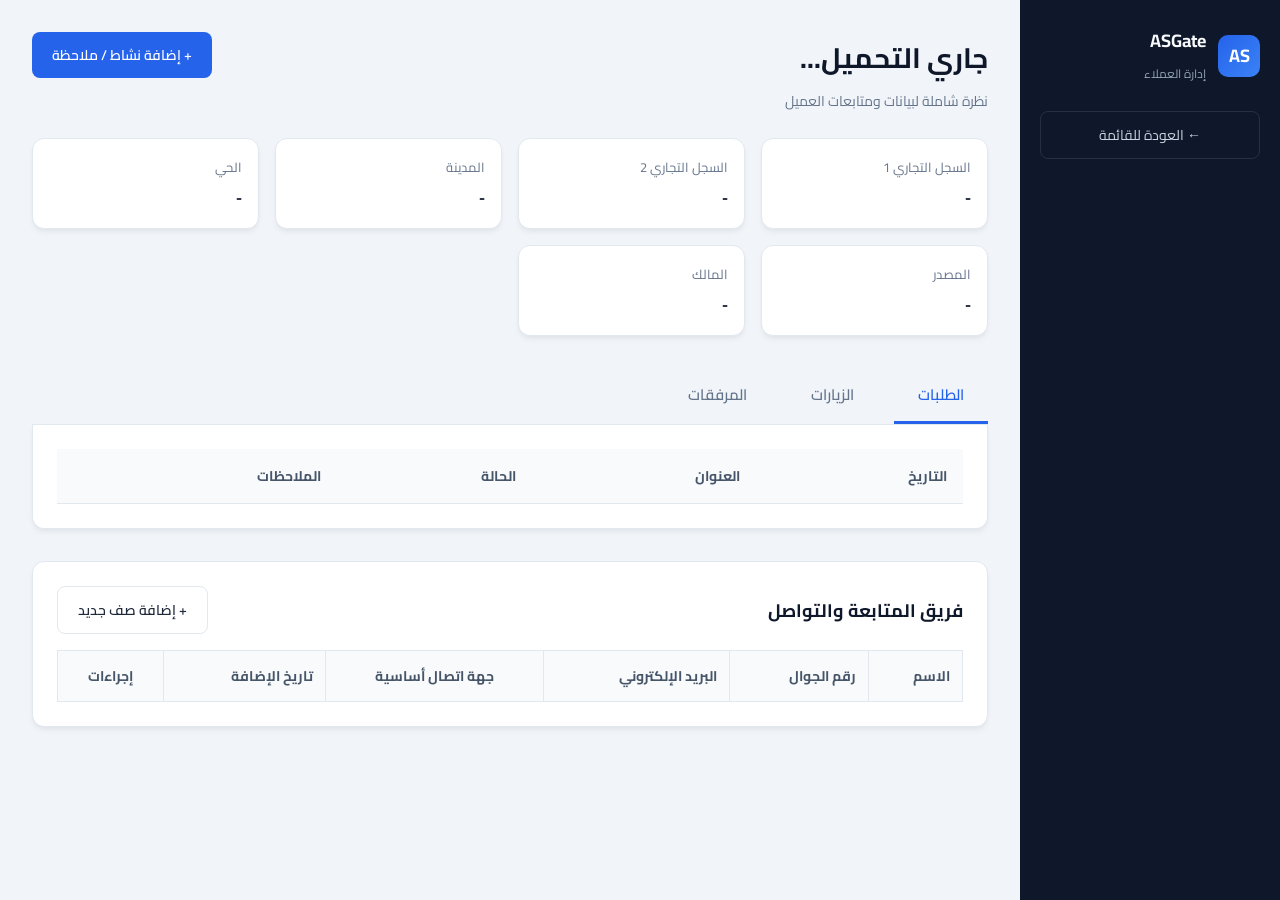
<file: customer-details.html>
<!DOCTYPE html>
<html lang="ar" dir="rtl">
<head>
  <meta charset="UTF-8" />
  <meta name="viewport" content="width=device-width, initial-scale=1.0" />
  <title>ASGate - تفاصيل العميل</title>
  <link rel="preconnect" href="https://fonts.googleapis.com">
  <link rel="preconnect" href="https://fonts.gstatic.com" crossorigin>
  <link href="https://fonts.googleapis.com/css2?family=Cairo:wght@400;600;700&display=swap" rel="stylesheet">
  <link rel="stylesheet" href="customer-details.css" />
</head>
<body>
  <div class="page">
    <!-- الشريط الجانبي -->
    <aside class="sidebar">
      <div class="brand">
        <div class="brand-logo">AS</div>
        <div class="brand-text">
          <h1>ASGate</h1>
          <span>إدارة العملاء</span>
        </div>
      </div>
      <button class="back-btn" onclick="goBackAndFocus()">← العودة للقائمة</button>
    </aside>

    <!-- المحتوى الرئيسي -->
    <main class="content">
      <header class="topbar">
        <div class="client-title-area">
          <h2 id="c-name">جاري التحميل...</h2>
          <p>نظرة شاملة لبيانات ومتابعات العميل</p>
        </div>
        <div class="topbar-actions">
           <button class="btn btn-primary" onclick="openNoteModal()">+ إضافة نشاط / ملاحظة</button>
        </div>
      </header>

      <!-- بطاقات البيانات العلوية -->
      <section class="compact-client-info">
        <div class="info-card"><span>السجل التجاري 1</span><strong id="c-cr1">-</strong></div>
        <div class="info-card"><span>السجل التجاري 2</span><strong id="c-cr2">-</strong></div>
        <div class="info-card"><span>المدينة</span><strong id="c-city">-</strong></div>
        <div class="info-card"><span>الحي</span><strong id="c-district">-</strong></div>
        <div class="info-card"><span>المصدر</span><strong id="c-source">-</strong></div>
        <div class="info-card"><span>المالك</span><strong id="c-owner">-</strong></div>
      </section>

      <!-- مساحة العمل والتبويبات -->
      <div class="workspace">
        <nav class="compact-tabs">
          <button class="tab-btn active" id="btn-o" onclick="openTab('o-history')">الطلبات</button>
          <button class="tab-btn" id="btn-v" onclick="openTab('v-history')">الزيارات</button>
          <button class="tab-btn" id="btn-a" onclick="openTab('attachments')">المرفقات</button>
        </nav>

        <section class="panel tab-content">
          <div class="table-wrap">
            <table class="data-table">
              <thead>
                <tr id="tableHeadRow">
                  <th>التاريخ</th>
                  <th>العنوان</th>
                  <th>الحالة</th>
                  <th>الملاحظات</th>
                </tr>
              </thead>
              <tbody id="contentBody"></tbody>
            </table>
          </div>
        </section>

        <!-- جدول فريق المتابعة (تصميم يشبه Excel) -->
        <section class="panel">
          <div class="panel-head">
            <h3>فريق المتابعة والتواصل</h3>
            <button class="btn btn-outline" onclick="addNewManagerRow()">+ إضافة صف جديد</button>
          </div>
          <div class="table-wrap excel-like-wrap">
            <table class="data-table excel-table">
              <thead>
                <tr>
                  <th>الاسم</th>
                  <th>رقم الجوال</th>
                  <th>البريد الإلكتروني</th>
                  <th class="text-center">جهة اتصال أساسية</th>
                  <th>تاريخ الإضافة</th>
                  <th class="text-center">إجراءات</th>
                </tr>
              </thead>
              <tbody id="managerTableBody"></tbody>
            </table>
          </div>
        </section>
      </div>
    </main>
  </div>

  <!-- نافذة إضافة نشاط / ملاحظة (Modal) -->
  <div id="noteModal" class="modal-overlay">
    <div class="modal-content">
      <div class="modal-header">
        <h3>تسجيل نشاط جديد</h3>
        <button class="close-modal" onclick="closeNoteModal()">&times;</button>
      </div>
      <div class="modal-body">
        <textarea id="activityNote" placeholder="اكتب تفاصيل النشاط أو الملاحظة هنا..." rows="5"></textarea>
        
        <div class="attachment-area">
          <label for="fileUpload" class="attachment-btn">
            <svg width="20" height="20" viewBox="0 0 24 24" fill="none" stroke="currentColor" stroke-width="2" stroke-linecap="round" stroke-linejoin="round">
              <path d="M21.44 11.05l-9.19 9.19a6 6 0 0 1-8.49-8.49l9.19-9.19a4 4 0 0 1 5.66 5.66l-9.2 9.19a2 2 0 0 1-2.83-2.83l8.49-8.48"></path>
            </svg>
            إرفاق ملف (PDF, Excel)
          </label>
          <input type="file" id="fileUpload" hidden accept=".pdf, .xls, .xlsx" />
          <span id="fileName" class="file-name"></span>
        </div>
      </div>
      <div class="modal-footer">
        <button class="btn btn-primary" onclick="saveActivity()">حفظ النشاط</button>
      </div>
    </div>
  </div>

  <script src="customer-details.js"></script>
</body>
</html>
</file>
<file: customer-details.css>
:root {
  --bg: #f1f5f9;
  --card: #ffffff;
  --text: #1e293b;
  --muted: #64748b;
  --border: #e2e8f0;
  --primary: #2563eb;
  --primary-dark: #1d4ed8;
  --danger: #ef4444;
  --shadow: 0 4px 6px -1px rgba(0, 0, 0, 0.05), 0 2px 4px -1px rgba(0, 0, 0, 0.03);
  --radius: 12px;
  
  /* ألوان حالات سير العمل */
  --status-complete: #22c55e;
  --status-pending: #eab308;
  --status-new: #ffffff;
  --status-return: #fca5a5;
  --status-loss: #991b1b;
}

* { box-sizing: border-box; }
html, body { margin: 0; padding: 0; font-family: 'Cairo', sans-serif; background: var(--bg); color: var(--text); direction: rtl; }
button, input, textarea { font: inherit; }

.page { display: flex; min-height: 100vh; }

.sidebar {
  width: 260px;
  background: #0f172a;
  color: #fff;
  padding: 24px 20px;
  display: flex;
  flex-direction: column;
  gap: 24px;
}

.brand { display: flex; align-items: center; gap: 12px; }
.brand-logo {
  width: 42px; height: 42px;
  border-radius: 10px;
  background: linear-gradient(135deg, var(--primary), #3b82f6);
  display: grid; place-items: center;
  font-weight: 700; font-size: 18px;
}
.brand-text h1 { margin: 0; font-size: 18px; color: #f8fafc; }
.brand-text span { color: #94a3b8; font-size: 12px; }

.back-btn {
  border: 1px solid rgba(255,255,255,0.1); background: transparent; color: #cbd5e1;
  padding: 10px; border-radius: 8px; cursor: pointer; transition: 0.2s; font-size: 14px;
}
.back-btn:hover { background: rgba(255,255,255,0.05); color: #fff; }

.content { flex: 1; padding: 32px; max-width: 1400px; margin: 0 auto; }

.topbar { display: flex; justify-content: space-between; align-items: flex-start; margin-bottom: 24px; }
.topbar h2 { margin: 0 0 4px 0; font-size: 28px; color: #0f172a; font-weight: 700; }
.topbar p { margin: 0; color: var(--muted); font-size: 14px; }

/* بطاقات معلومات العميل */
.compact-client-info {
  display: grid;
  grid-template-columns: repeat(auto-fit, minmax(200px, 1fr));
  gap: 16px;
  margin-bottom: 32px;
}

.info-card {
  background: var(--card);
  padding: 16px;
  border-radius: var(--radius);
  border: 1px solid var(--border);
  box-shadow: var(--shadow);
  display: flex;
  flex-direction: column;
  gap: 4px;
}
.info-card span { color: var(--muted); font-size: 13px; }
.info-card strong { color: #0f172a; font-weight: 700; font-size: 15px; }

.compact-tabs {
  display: flex; gap: 16px; margin-bottom: 0; border-bottom: 1px solid var(--border); padding-bottom: 0;
}

.tab-btn {
  border: none; background: transparent; color: var(--muted);
  padding: 12px 24px; cursor: pointer; font-weight: 600; font-size: 15px;
  border-bottom: 3px solid transparent; transition: 0.2s ease;
}
.tab-btn.active { color: var(--primary); border-bottom-color: var(--primary); }
.tab-btn:hover:not(.active) { color: #475569; }

.panel {
  background: var(--card); border: 1px solid var(--border);
  border-top: none; border-radius: 0 0 var(--radius) var(--radius);
  padding: 24px; margin-bottom: 32px; box-shadow: var(--shadow);
}
.panel:not(.tab-content) { border-top: 1px solid var(--border); border-radius: var(--radius); }

.panel-head { display: flex; align-items: center; justify-content: space-between; margin-bottom: 16px; }
.panel-head h3 { margin: 0; font-size: 18px; color: #0f172a; font-weight: 700; }

.btn {
  border: 0; border-radius: 8px; padding: 10px 20px; font-size: 14px; font-weight: 600;
  cursor: pointer; transition: 0.2s; display: inline-flex; align-items: center; gap: 8px;
}
.btn-primary { background: var(--primary); color: #fff; }
.btn-primary:hover { background: var(--primary-dark); }
.btn-outline { border: 1px solid var(--border); background: transparent; color: var(--text); }
.btn-outline:hover { background: var(--bg); }
.btn-danger { background: #fee2e2; color: var(--danger); padding: 6px 12px; font-size: 12px; }
.btn-danger:hover { background: #fecaca; }

/* تصميم الجداول */
.table-wrap { overflow-x: auto; }
.data-table { width: 100%; border-collapse: collapse; font-size: 14px; }
.data-table th, .data-table td { border-bottom: 1px solid var(--border); padding: 14px 16px; text-align: right; }
.data-table th { background: #f8fafc; color: #475569; font-weight: 700; white-space: nowrap; }

/* تجربة Excel للجدول */
.excel-table th, .excel-table td {
  border: 1px solid var(--border);
  padding: 0; /* إزالة الحواف لتعبئة حقل الإدخال للخلية بالكامل */
}
.excel-table th { padding: 12px; }
.excel-table td { position: relative; }

.edit-input {
  border: none; background: transparent; width: 100%; height: 100%;
  padding: 12px; font-family: inherit; font-size: 14px; transition: 0s;
  box-sizing: border-box;
}
.edit-input:hover { background: #f8fafc; }
.edit-input:focus { 
  outline: 2px solid var(--primary); 
  background: #fff; 
  position: relative; 
  z-index: 2; 
}

.text-center { text-align: center !important; }

/* شارات الحالة */
.status-badge {
  padding: 6px 12px; border-radius: 6px; font-size: 12px; font-weight: 600; display: inline-block;
  border: 1px solid rgba(0,0,0,0.1);
}
.status-green { background-color: var(--status-complete); color: white; }
.status-yellow { background-color: var(--status-pending); color: #422006; }
.status-white { background-color: var(--status-new); color: var(--text); }
.status-light-red { background-color: var(--status-return); color: #450a0a; }
.status-dark-red { background-color: var(--status-loss); color: white; }

/* النافذة المنبثقة (Modal) */
.modal-overlay {
  position: fixed; top: 0; left: 0; right: 0; bottom: 0;
  background: rgba(15, 23, 42, 0.6); backdrop-filter: blur(4px);
  display: flex; align-items: center; justify-content: center;
  z-index: 1000; opacity: 0; visibility: hidden; transition: 0.3s ease;
}
.modal-overlay.active { opacity: 1; visibility: visible; }

.modal-content {
  background: var(--card); width: 100%; max-width: 500px;
  border-radius: var(--radius); box-shadow: 0 20px 25px -5px rgba(0,0,0,0.1);
  transform: translateY(20px); transition: 0.3s ease;
}
.modal-overlay.active .modal-content { transform: translateY(0); }

.modal-header {
  padding: 20px 24px; border-bottom: 1px solid var(--border);
  display: flex; justify-content: space-between; align-items: center;
}
.modal-header h3 { margin: 0; font-size: 18px; }
.close-modal {
  background: transparent; border: none; font-size: 24px; color: var(--muted);
  cursor: pointer; padding: 0; line-height: 1;
}

.modal-body { padding: 24px; display: flex; flex-direction: column; gap: 16px; }
.modal-body textarea {
  width: 100%; padding: 12px; border: 1px solid var(--border);
  border-radius: 8px; resize: vertical; font-family: inherit;
}
.modal-body textarea:focus { outline: none; border-color: var(--primary); }

.attachment-area { display: flex; align-items: center; gap: 12px; }
.attachment-btn {
  display: inline-flex; align-items: center; gap: 8px;
  color: var(--primary); cursor: pointer; font-weight: 600; font-size: 14px;
}
.attachment-btn:hover { color: var(--primary-dark); }
.file-name { font-size: 13px; color: var(--muted); }

.modal-footer {
  padding: 16px 24px; border-top: 1px solid var(--border);
  background: var(--bg); border-radius: 0 0 var(--radius) var(--radius);
  display: flex; justify-content: flex-end;
}
</file>
